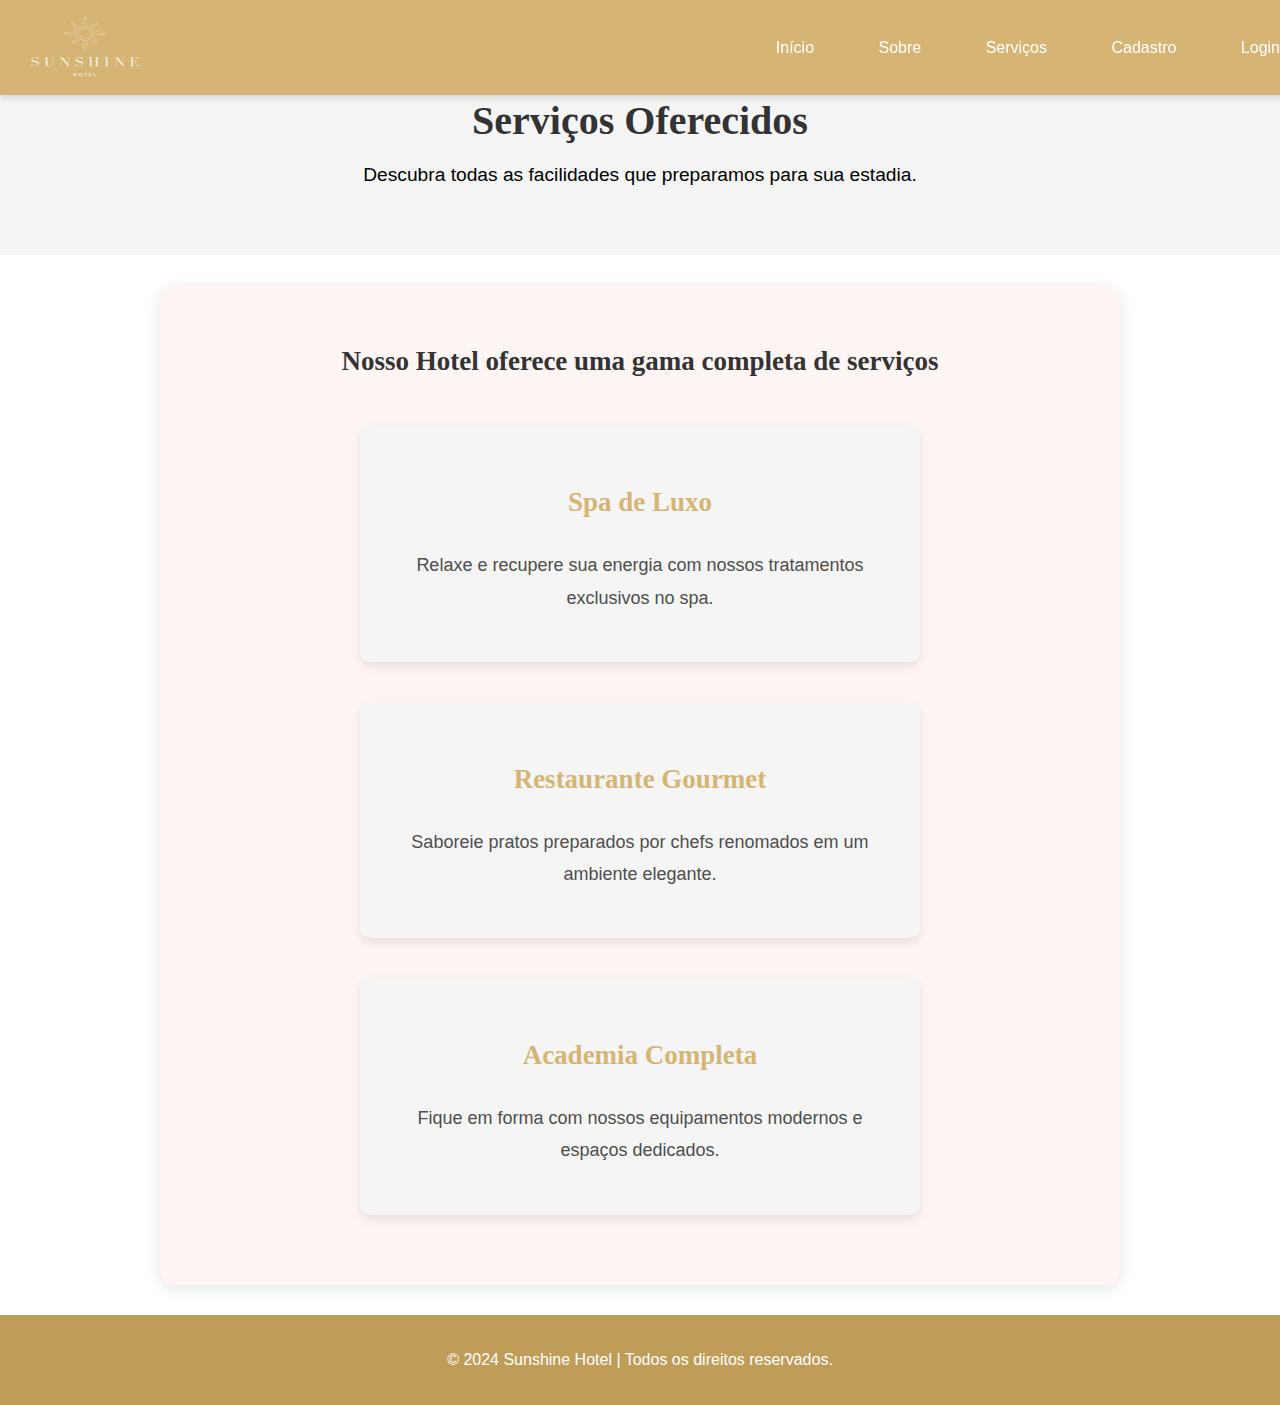
<file: servicos.html>
<!DOCTYPE html>
<html lang="pt-BR">
<head>
    <meta charset="UTF-8">
    <meta name="viewport" content="width=device-width, initial-scale=1.0">
    <title>Serviços</title>
    <link rel="stylesheet" href="serviçosEsobre.css">
</head>
<body>

    <!-- Menu -->
    <div class="menu">
        <div class="logo">
            <img src="logo.jpg">
        </div>
        <nav>
            <a href="inicio.html">Início</a>
            <a href="sobre.html">Sobre</a>
            <a href="servicos.html">Serviços</a>
            <a href="cadastro.html">Cadastro</a>
            <a href="login.html">Login</a>
        </nav>
    </div>

    <!-- Seção Hero -->
    <div class="hero">
        <h1>Serviços Oferecidos</h1>
        <p>Descubra todas as facilidades que preparamos para sua estadia.</p>
    </div>

    <!-- Lista de Serviços -->
    <div class="text">
        <h2><center>Nosso Hotel oferece uma gama completa de serviços</center></h2>
        <div class="ofert">
            <h2>Spa de Luxo</h2>
            <p>Relaxe e recupere sua energia com nossos tratamentos exclusivos no spa.</p>
        </div>
        <div class="ofert">
            <h2>Restaurante Gourmet</h2>
            <p>Saboreie pratos preparados por chefs renomados em um ambiente elegante.</p>
        </div>
        <div class="ofert">
            <h2>Academia Completa</h2>
            <p>Fique em forma com nossos equipamentos modernos e espaços dedicados.</p>
        </div>
    </div>

    <!-- Footer -->
    <footer>
        <div class="footer-content">
            <p>&copy; 2024 Sunshine Hotel | Todos os direitos reservados.</p>
        </div>
    </footer>
    
</body>
</html>
</file>
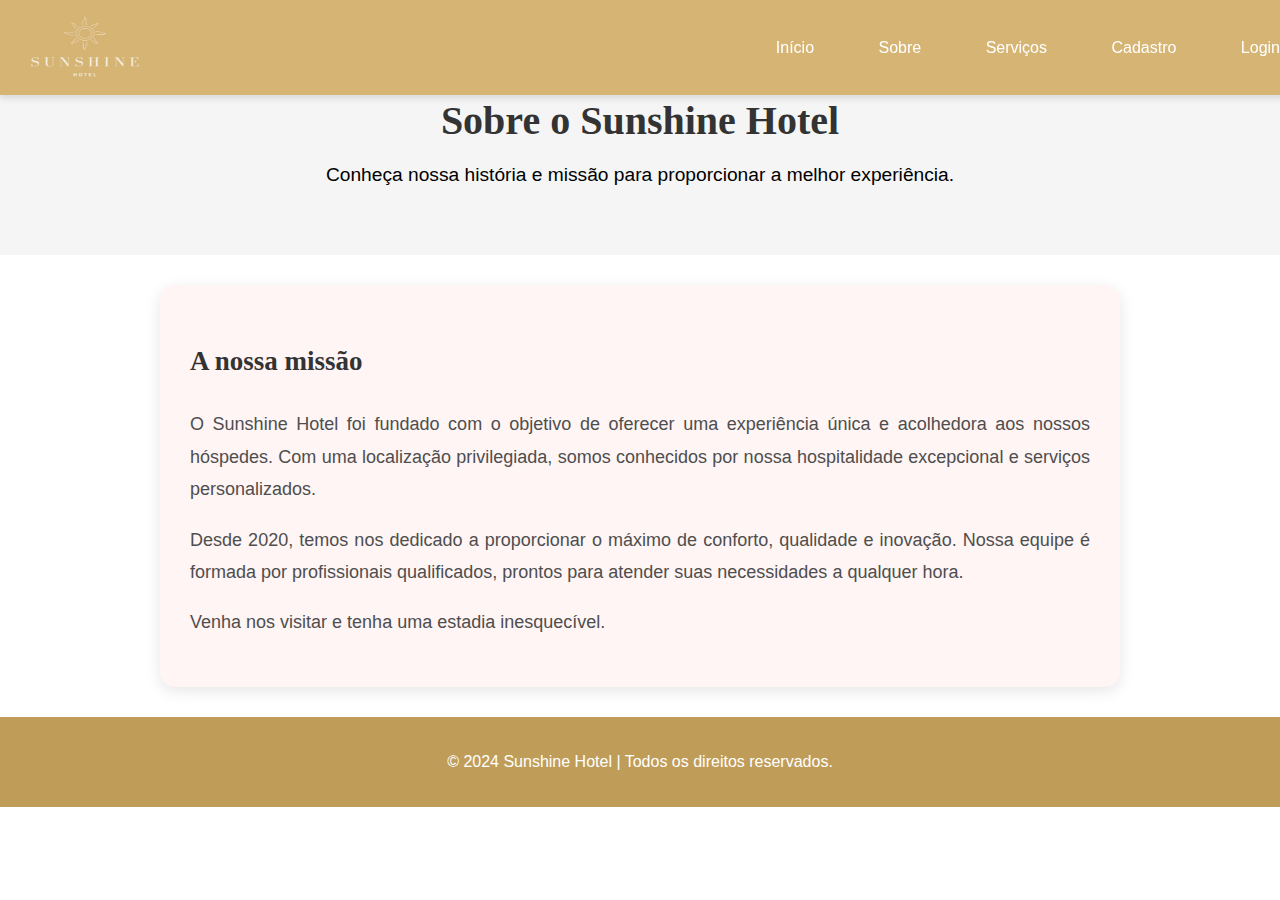
<file: sobre.html>
<!DOCTYPE html>
<html lang="pt-BR">
<head>
    <meta charset="UTF-8">
    <meta name="viewport" content="width=device-width, initial-scale=1.0">
    <title>Sobre Nós</title>
    <link rel="stylesheet" href="serviçosEsobre.css">
</head>
<body>

    <!-- Menu -->
    <div class="menu">
        <div class="logo">
            <img src="logo.jpg">
        </div>
        <nav>
            <a href="inicio.html">Início</a>
            <a href="sobre.html">Sobre</a>
            <a href="servicos.html">Serviços</a>
            <a href="cadastro.html">Cadastro</a>
            <a href="login.html">Login</a>
        </nav>
    </div>
    <!-- Seção Hero -->
    <div class="hero">
        <h1>Sobre o Sunshine Hotel</h1>
        <p>Conheça nossa história e missão para proporcionar a melhor experiência.</p>
    </div>

    <!-- Texto de Apresentação -->
    <div class="text">
        <h2>A nossa missão</h2>
        <p>O Sunshine Hotel foi fundado com o objetivo de oferecer uma experiência única e acolhedora aos nossos hóspedes. Com uma localização privilegiada, somos conhecidos por nossa hospitalidade excepcional e serviços personalizados.</p>
        <p>Desde 2020, temos nos dedicado a proporcionar o máximo de conforto, qualidade e inovação. Nossa equipe é formada por profissionais qualificados, prontos para atender suas necessidades a qualquer hora.</p>
        <p>Venha nos visitar e tenha uma estadia inesquecível.</p>
    </div>

    <!-- Footer -->
    <footer>
        <div class="footer-content">
            <p>&copy; 2024 Sunshine Hotel | Todos os direitos reservados.</p>
        </div>
    </footer>

</body>
</html>
</file>
<file: serviçosEsobre.css>
/* Geral */
body {
    margin: 0;
    font-family: 'Arial', sans-serif;
    box-sizing: border-box;
}

h1, h2 {
    font-family: 'Georgia', 'Times New Roman', Times, serif;
    color: #333;
}

/* Menu */
/* Menu */
/* Menu */
.menu {
    background-color: #D6B574;
    color: white;
    display: flex;
    justify-content: space-between;
    align-items: center;
    padding:  12px;
    position: fixed;
    top: 0;
    padding-left: 0%;
    width: 100%;
    z-index: 1000;
    box-shadow: 0 4px 6px rgba(0, 0, 0, 0.1); /* Sombra para destaque */
}

/* Menu */
.menu {
    background-color: #D6B574;
    color: white;
    display: flex;
    justify-content: space-between;
    align-items: center;
    padding: 15px 30px;
    position: fixed;
    top: 0;
    left: 0;
    width: 100%;
    z-index: 1000;
    box-shadow: 0 4px 6px rgba(0, 0, 0, 0.1); /* Sombra para destaque */
}

.menu a {
    color: white;
    text-decoration: none;
    margin: 0 20px;
    padding: 5px 10px;
    transition: background-color 0.3s ease;
}

.menu a:hover {
    background-color: #c3a363;
}

/* Hero section */
.hero {
    text-align: center;
    margin-top: 20px; /* Espaço para o menu fixo */
    padding: 50px 20px;
    background-color: #f5f5f5;
}

.hero h1 {
    font-size: 2.5rem;
    margin-bottom: 20px;
}

.hero p {
    font-size: 1.2rem;
}

/* Texto */
.text {
    background-color: #fff5f5; /* Fundo suave e acolhedor (tom de rosa claro) */
    color: #4e4e4e; /* Cor de texto suave e fácil de ler */
    padding: 30px; /* Mais espaço ao redor do texto */
    margin: 30px auto; /* Espaçamento ao redor do bloco */
    width: 100%; /* Controla a largura para não ocupar toda a tela */
    border-radius: 15px; /* Bordas arredondadas para um visual mais suave */
    box-shadow: 0 4px 15px rgba(0, 0, 0, 0.1); /* Sombra leve para dar profundidade */
    font-family: 'Arial', sans-serif; /* Fonte amigável e fácil de ler */
    font-size: 18px; /* Tamanho de fonte confortável */
    line-height: 1.8; /* Aumenta o espaçamento entre as linhas */
    text-align: justify; /* Justifica o texto para uma leitura equilibrada */
    max-width: 900px; /* Limita a largura para um bom tamanho de leitura */
}

/* Ofertas */
.ofert {
    margin: 40px auto;
    width: 80%;
    max-width: 500px;
    background-color: #f5f5f5;
    text-align: center;
    padding: 30px;
    border-radius: 10px;
    box-shadow: 0 4px 12px rgba(0, 0, 0, 0.1);
    transition: box-shadow 0.3s ease;
}

.ofert h2 {
    color: #D6B574;
}

/* Footer */
footer {
    background-color: #bf9d59;
    color: white;
    padding: 20px 0;
    text-align: center;
    position: relative;
    bottom: 0;
    width: 100%;
}

footer .footer-content {
    max-width: 1200px;
    margin: 0 auto;
}

footer nav a {
    color: white;
    text-decoration: none;
    margin: 0 10px;
}

footer nav a:hover {
    text-decoration: underline;
}

/* Responsividade */
@media (max-width: 768px) {
    .menu {
        flex-direction: column;
        text-align: center;
    }

    .hero {
        padding: 40px 20px;
    }
}

.logo img{
    width: 110px;
    height: 65px;
}

.logo{
    width: 110px;
    height: 65px;
}
</file>
